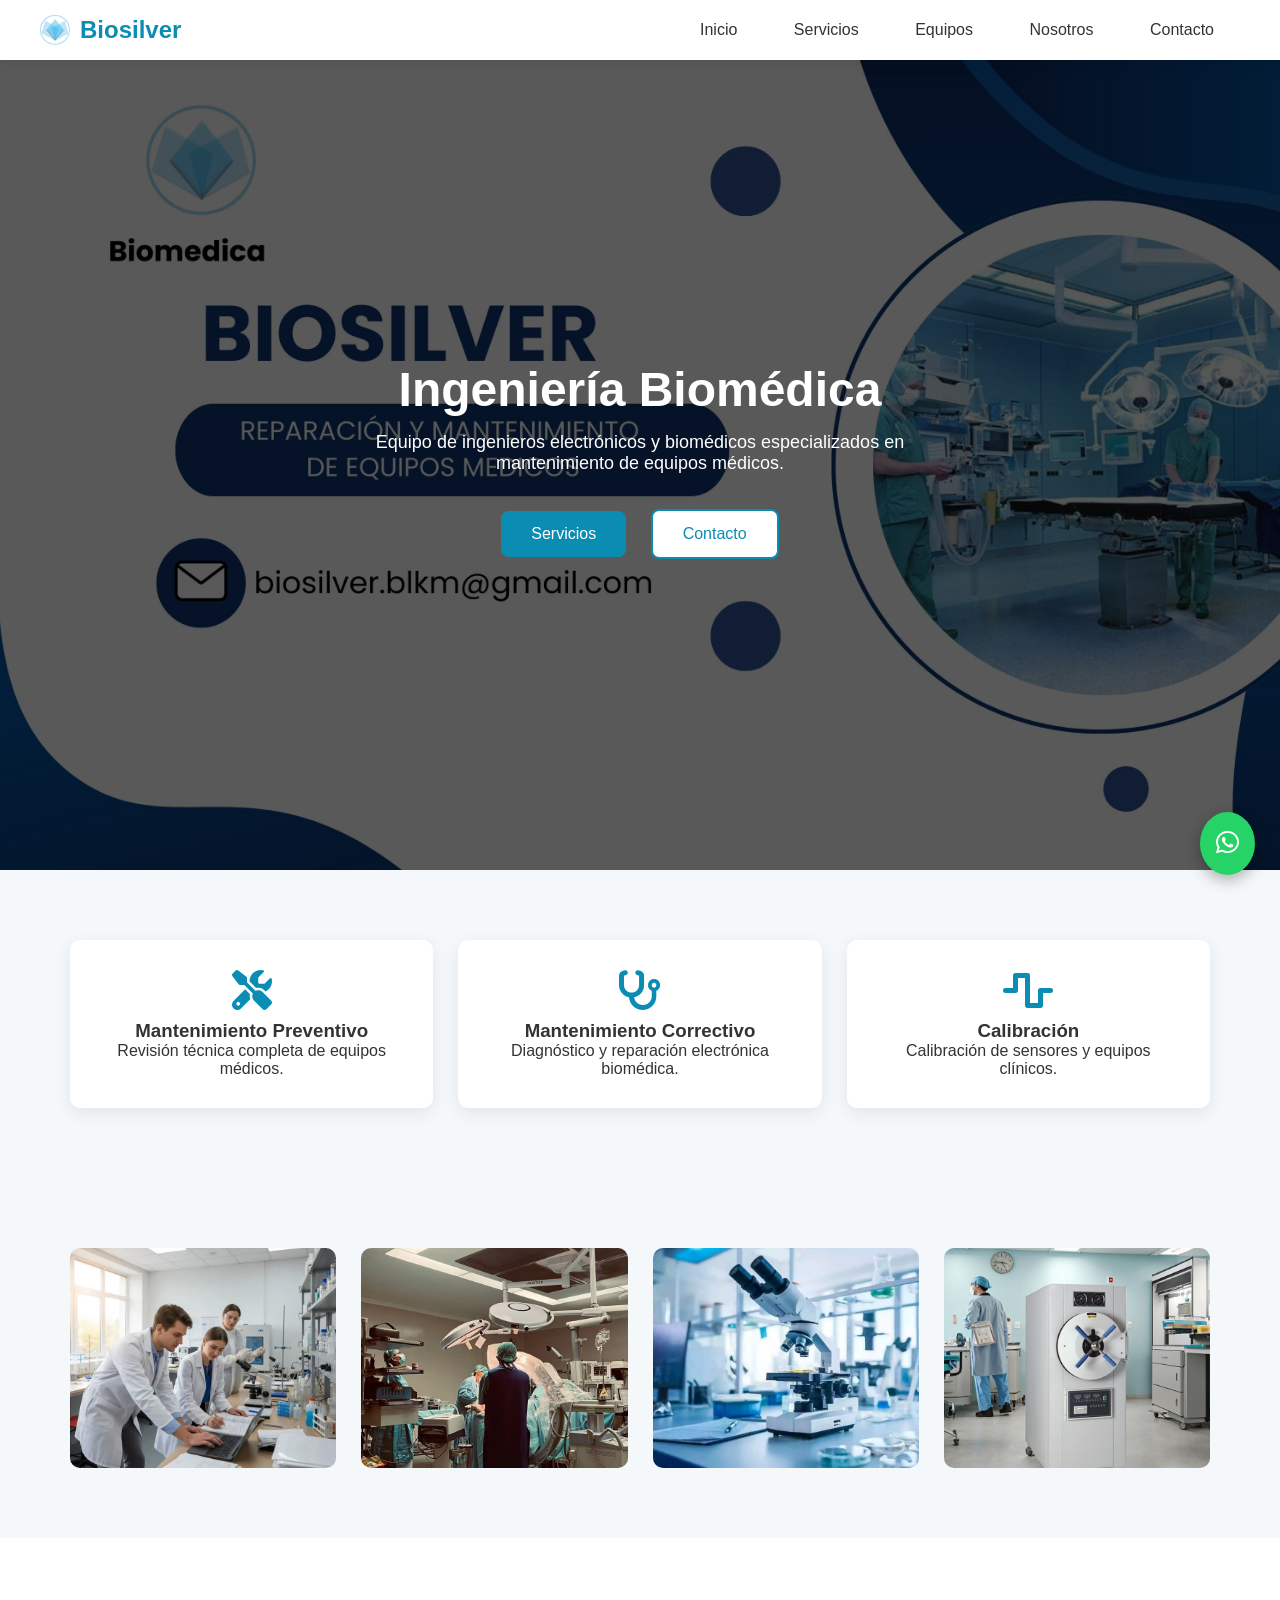
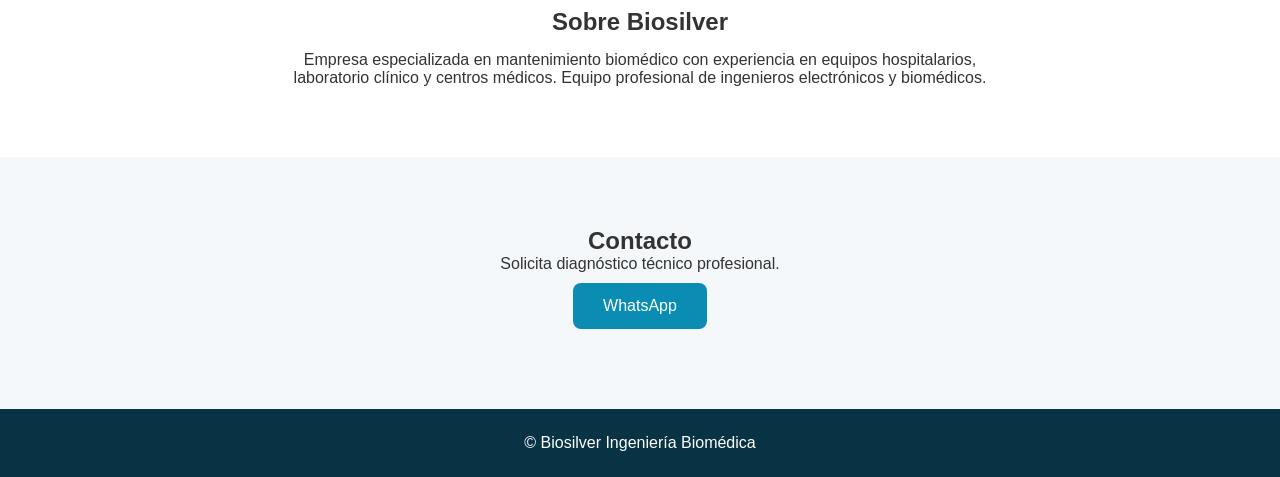
<file: index.html>
<!DOCTYPE html>

<html lang="es">

<head>

<meta charset="UTF-8">

<meta name="viewport" content="width=device-width, initial-scale=1.0">

<title>Biosilver Ingeniería Biomédica</title>

<link rel="stylesheet"
href="https://cdnjs.cloudflare.com/ajax/libs/font-awesome/6.5.0/css/all.min.css">

<style>

*{

margin:0;
padding:0;
box-sizing:border-box;

}

body{

font-family:'Segoe UI',sans-serif;

background:#f4f8fb;

color:#333;

}

/* HEADER */

header{

display:flex;

justify-content:space-between;

align-items:center;

padding:15px 40px;

background:white;

box-shadow:0 3px 15px rgba(0,0,0,0.08);

position:sticky;

top:0;

z-index:1000;

}

.logo{

display:flex;

align-items:center;

gap:10px;

}

.logo img{

width:30px;

}

.logo h2{

color:#0b8db3;

}

/* MENU */

nav a{

text-decoration:none;

margin:0 12px;

color:#333;

font-weight:500;

padding:8px 14px;

border-radius:6px;

transition:.3s;

}

nav a:hover{

background:#0b8db3;

color:white;

}

/* HERO */

.hero{

height:90vh;

background:

linear-gradient(rgba(0,0,0,.65),

rgba(0,0,0,.65)),

url("imagess/hero.jpg");

background-size:cover;

background-position:center;

display:flex;

flex-direction:column;

justify-content:center;

align-items:center;

text-align:center;

color:white;

padding:20px;

}

.hero h1{

font-size:48px;

margin-bottom:15px;

}

.hero p{

font-size:18px;

max-width:650px;

}

/* BOTONES */

.botones{

margin-top:25px;

}

.btn{

background:#0b8db3;

color:white;

padding:14px 30px;

border-radius:8px;

text-decoration:none;

margin:10px;

display:inline-block;

transition:.3s;

}

.btn:hover{

background:#086c8a;

transform:translateY(-3px);

}

.btn2{

background:white;

color:#0b8db3;

border:2px solid #0b8db3;

}

/* SERVICIOS */

.servicios{

display:grid;

grid-template-columns:repeat(auto-fit,minmax(260px,1fr));

gap:25px;

padding:70px;

}

.card{

background:white;

padding:30px;

border-radius:10px;

box-shadow:0 5px 18px rgba(0,0,0,0.08);

text-align:center;

transition:.3s;

opacity:0;

transform:translateY(40px);

}

.card:hover{

transform:translateY(-7px);

}

.card i{

font-size:40px;

color:#0b8db3;

margin-bottom:10px;

}

/* GALERIA */

.galeria{

display:grid;

grid-template-columns:repeat(auto-fit,minmax(260px,1fr));

gap:25px;

padding:70px;

}

.galeria img{

width:100%;

height:220px;

object-fit:cover;

border-radius:10px;

transition:.3s;

}

.galeria img:hover{

transform:scale(1.05);

}

/* NOSOTROS */

.nosotros{

padding:70px;

text-align:center;

background:white;

}

.nosotros p{

max-width:700px;

margin:auto;

margin-top:15px;

}

/* CONTACTO */

.contacto{

padding:70px;

text-align:center;

}

/* WHATSAPP */

.whatsapp{

position:fixed;

bottom:25px;

right:25px;

background:#25D366;

color:white;

font-size:26px;

padding:16px;

border-radius:50%;

box-shadow:0 5px 15px rgba(0,0,0,0.3);

text-decoration:none;

transition:.3s;

}

.whatsapp:hover{

transform:scale(1.1);

}

/* FOOTER */

footer{

background:#083344;

color:white;

text-align:center;

padding:25px;

}

/* RESPONSIVE */

@media(max-width:900px){

header{

flex-direction:column;

}

.hero h1{

font-size:30px;

}

.hero p{

font-size:16px;

}

.servicios{

padding:30px;

}

.galeria{

padding:30px;

}

}

</style>

</head>

<body>

<header>

<div class="logo">

<img src="imagess/logo.png">

<h2>Biosilver</h2>

</div>

<nav>

<a href="#">Inicio</a>

<a href="#servicios">Servicios</a>

<a href="#equipos">Equipos</a>

<a href="#nosotros">Nosotros</a>

<a href="#contacto">Contacto</a>

</nav>

</header>

<section class="hero">

<h1>Ingeniería Biomédica</h1>

<p>

Equipo de ingenieros electrónicos y biomédicos
especializados en mantenimiento de equipos médicos.

</p>

<div class="botones">

<a href="#servicios" class="btn">

Servicios

</a>

<a href="#contacto" class="btn btn2">

Contacto

</a>

</div>

</section>

<section id="servicios" class="servicios">

<div class="card">

<i class="fa-solid fa-screwdriver-wrench"></i>

<h3>Mantenimiento Preventivo</h3>

<p>

Revisión técnica completa de equipos médicos.

</p>

</div>

<div class="card">

<i class="fa-solid fa-stethoscope"></i>

<h3>Mantenimiento Correctivo</h3>

<p>

Diagnóstico y reparación electrónica biomédica.

</p>

</div>

<div class="card">

<i class="fa-solid fa-wave-square"></i>

<h3>Calibración</h3>

<p>

Calibración de sensores y equipos clínicos.

</p>

</div>

</section>

<section id="equipos" class="galeria">

<img src="imagess/laboratorio.jpg">

<img src="imagess/hospital.jpg">

<img src="imagess/microscopio.jpg">

<img src="imagess/autoclave.jpg">

</section>

<section id="nosotros" class="nosotros">

<h2>Sobre Biosilver</h2>

<p>

Empresa especializada en mantenimiento biomédico
con experiencia en equipos hospitalarios,
laboratorio clínico y centros médicos.

Equipo profesional de ingenieros electrónicos
y biomédicos.

</p>

</section>

<section id="contacto" class="contacto">

<h2>Contacto</h2>

<p>

Solicita diagnóstico técnico profesional.

</p>

<a class="btn"

href="https://wa.me/591XXXXXXXX">

WhatsApp

</a>

</section>

<footer>

© Biosilver Ingeniería Biomédica

</footer>

<a class="whatsapp"

href="https://wa.me/591XXXXXXXX">

<i class="fab fa-whatsapp"></i>

</a>

<script>

const cards=document.querySelectorAll(".card");

window.addEventListener("scroll",()=>{

cards.forEach(card=>{

let top=card.getBoundingClientRect().top;

let screen=window.innerHeight;

if(top<screen-100){

card.style.opacity="1";

card.style.transform="translateY(0)";

}

});

});

</script>

</body>

</html>
</file>
